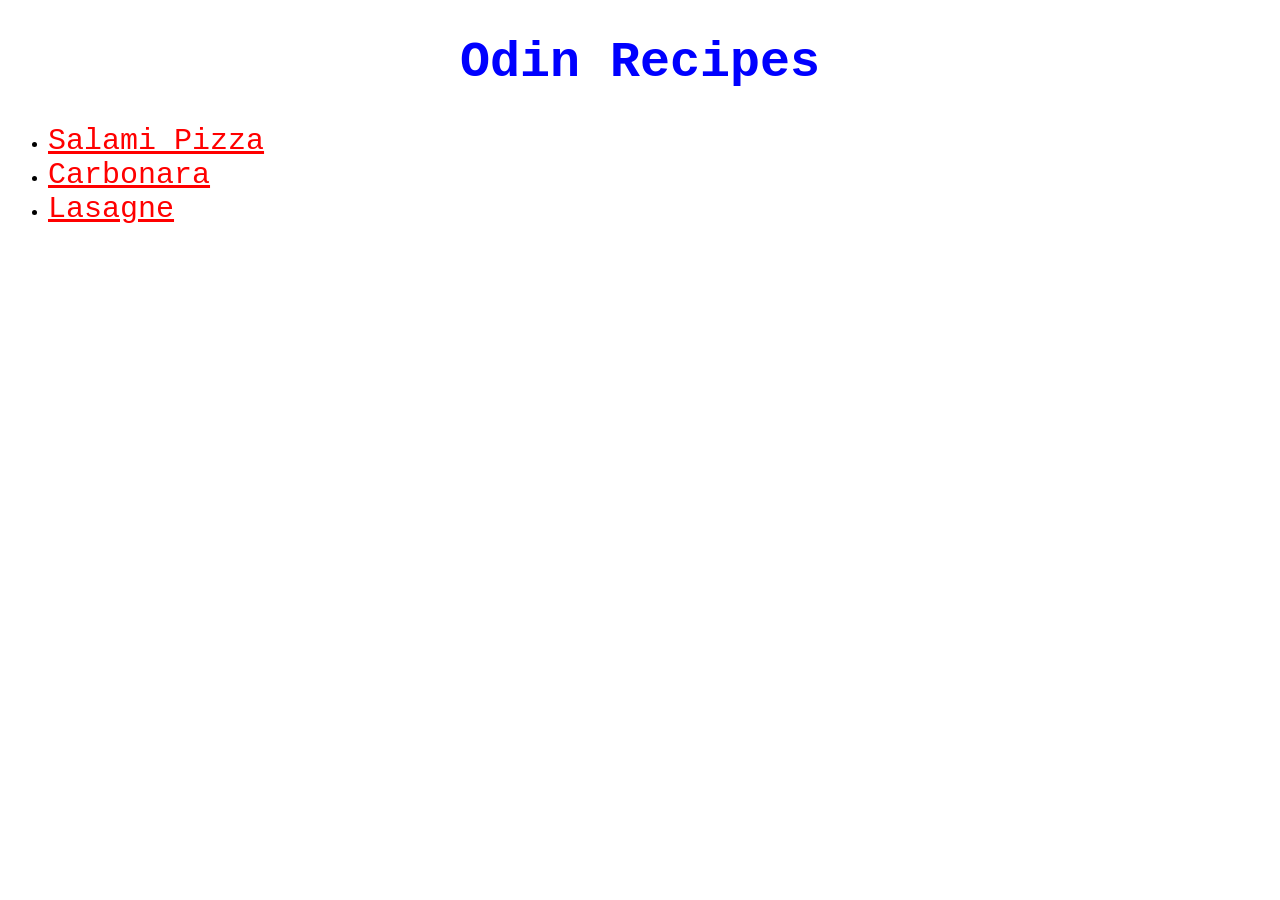
<file: index.html>
<!DOCTYPE html>
<html lang="en">
<head>
    <meta charset="UTF-8">
    <meta name="viewport" content="width=device-width, initial-scale=1.0">
    <title>Document</title>
    <link rel="stylesheet" href="style.css">
</head>
<body>
    <h1 class="title">Odin Recipes</h1>
    <ul>
        <li><a class="lista" href="recipes/salami-pizza.html">Salami Pizza</a></li>
        <li><a class="lista" href="recipes/carbonara.html">Carbonara</a></li>
        <li><a class="lista" href="recipes/lasagne.html">Lasagne</a></li>
    </ul>
</body>
</html>
</file>
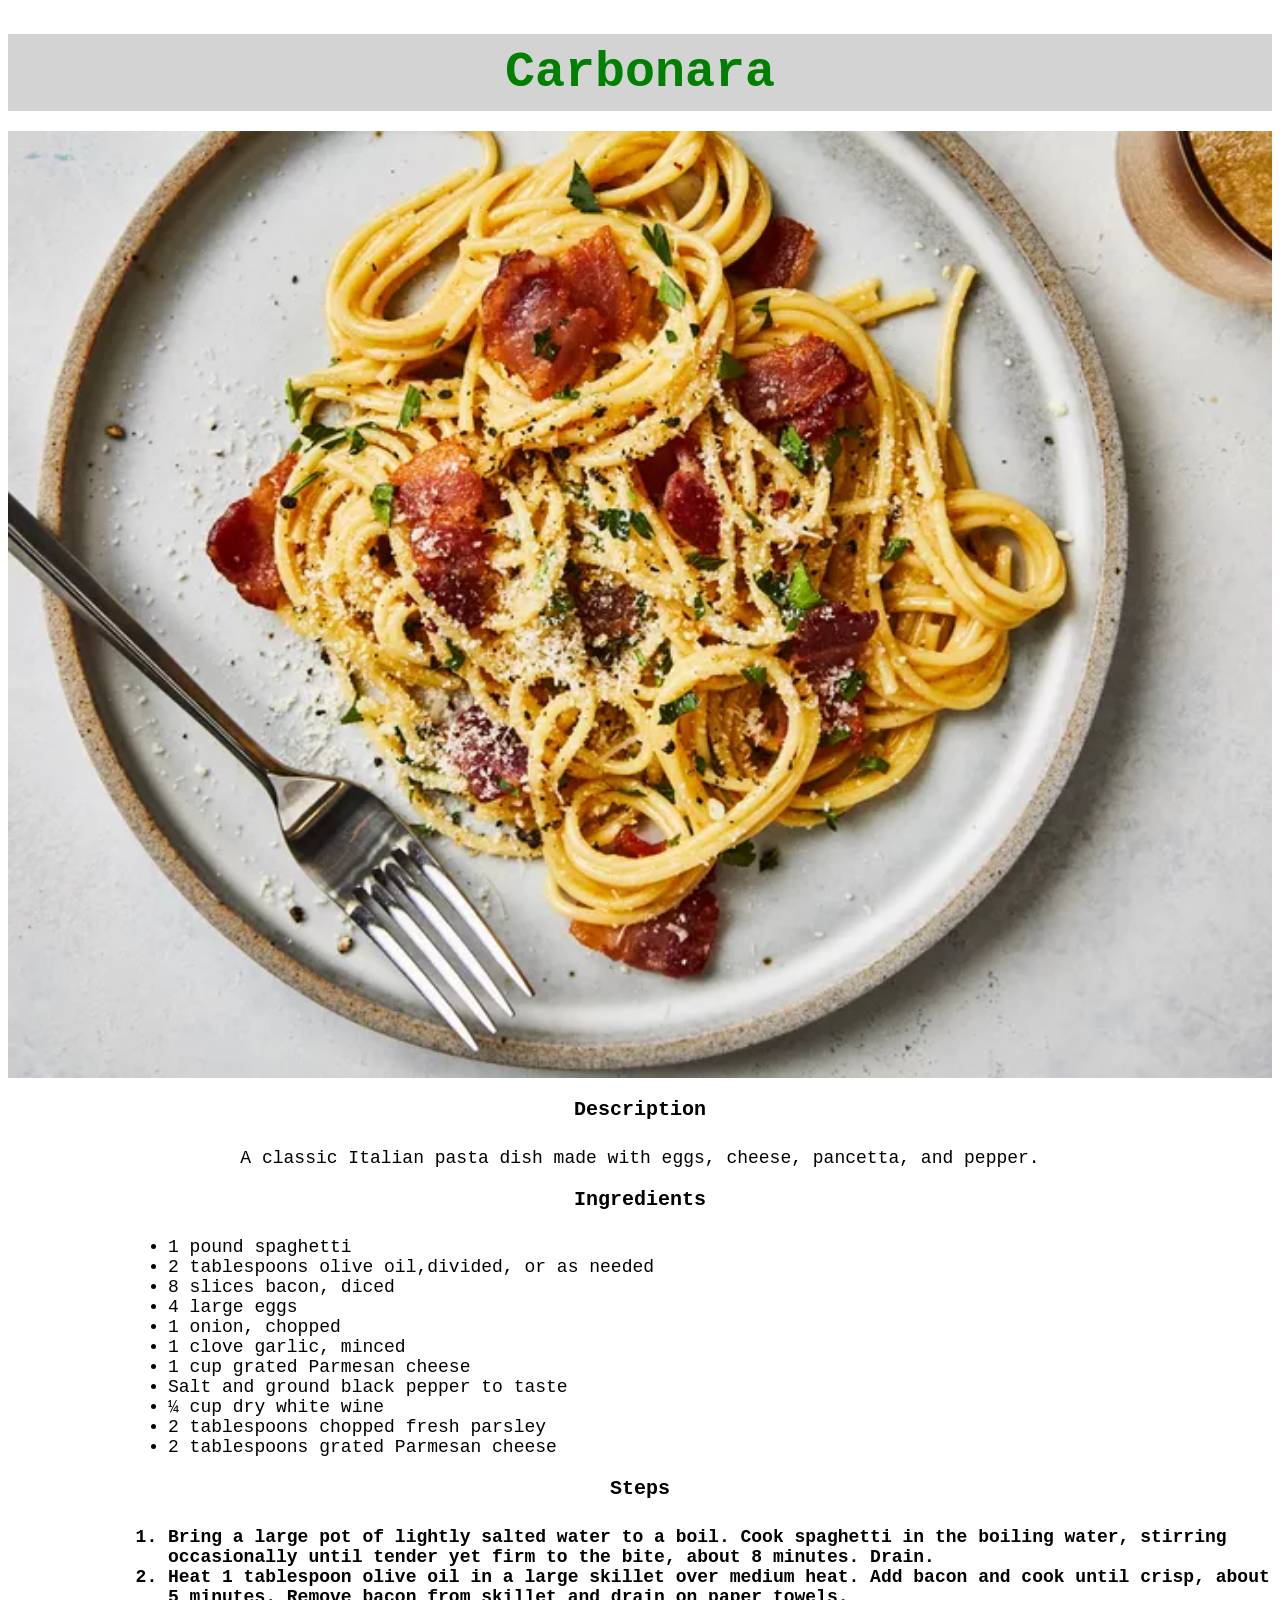
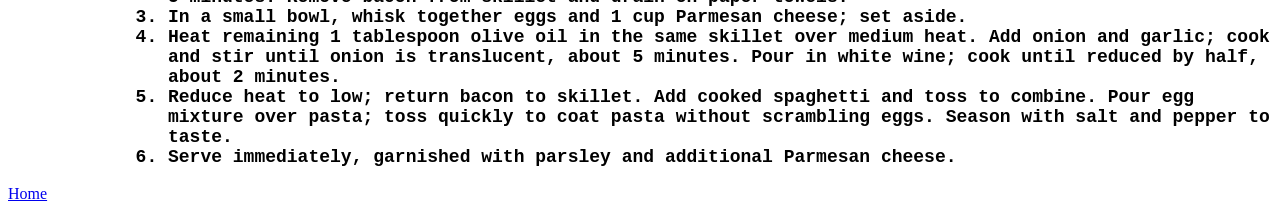
<file: recipes/carbonara.html>
<!DOCTYPE html>
<html lang="en">
<head>
    <meta charset="UTF-8">
    <meta name="viewport" content="width=<device-width>, initial-scale=1.0">
    <title>Document</title>
    <link rel="stylesheet" href="style.css">
</head>
<body>
    <h1 class="title">Carbonara</h1>
    <img class="foto" src="../images/carbonara.jpg" alt="Carbonara">
    <h4 class="description"><strong>Description</strong></h4>
    <p class="info">A classic Italian pasta dish made with eggs, cheese, pancetta, and pepper.</p>
    <h4 class="ingredients"><strong>Ingredients</strong></h4>
    <ul class="itemy">
        <li>1 pound spaghetti</li>
        <li>2 tablespoons olive oil,divided, or as needed</li>
        <li>8 slices bacon, diced</li>
        <li>4 large eggs</li>
        <li>1 onion, chopped</li>
        <li>1 clove garlic, minced</li>
        <li>1 cup grated Parmesan cheese</li>
        <li>Salt and ground black pepper to taste</li>
        <li>¼ cup dry white wine</li>
        <li>2 tablespoons chopped fresh parsley</li>
        <li>2 tablespoons grated Parmesan cheese</li>
    </ul>
    <h4 class="head"><strong>Steps</strong></h4>
    <ol class="steps">
        <li>Bring a large pot of lightly salted water to a boil. Cook spaghetti in the boiling water, stirring occasionally until tender yet firm to the bite, about 8 minutes. Drain.</li>
        <li>Heat 1 tablespoon olive oil in a large skillet over medium heat. Add bacon and cook until crisp, about 5 minutes. Remove bacon from skillet and drain on paper towels.</li>
        <li>In a small bowl, whisk together eggs and 1 cup Parmesan cheese; set aside.</li>
        <li>Heat remaining 1 tablespoon olive oil in the same skillet over medium heat. Add onion and garlic; cook and stir until onion is translucent, about 5 minutes. Pour in white wine; cook until reduced by half, about 2 minutes.</li>
        <li>Reduce heat to low; return bacon to skillet. Add cooked spaghetti and toss to combine. Pour egg mixture over pasta; toss quickly to coat pasta without scrambling eggs. Season with salt and pepper to taste.</li>
        <li>Serve immediately, garnished with parsley and additional Parmesan cheese.</li>
    </ol>
    <a href="../index.html">Home</a> 
</body>
</html>
</file>
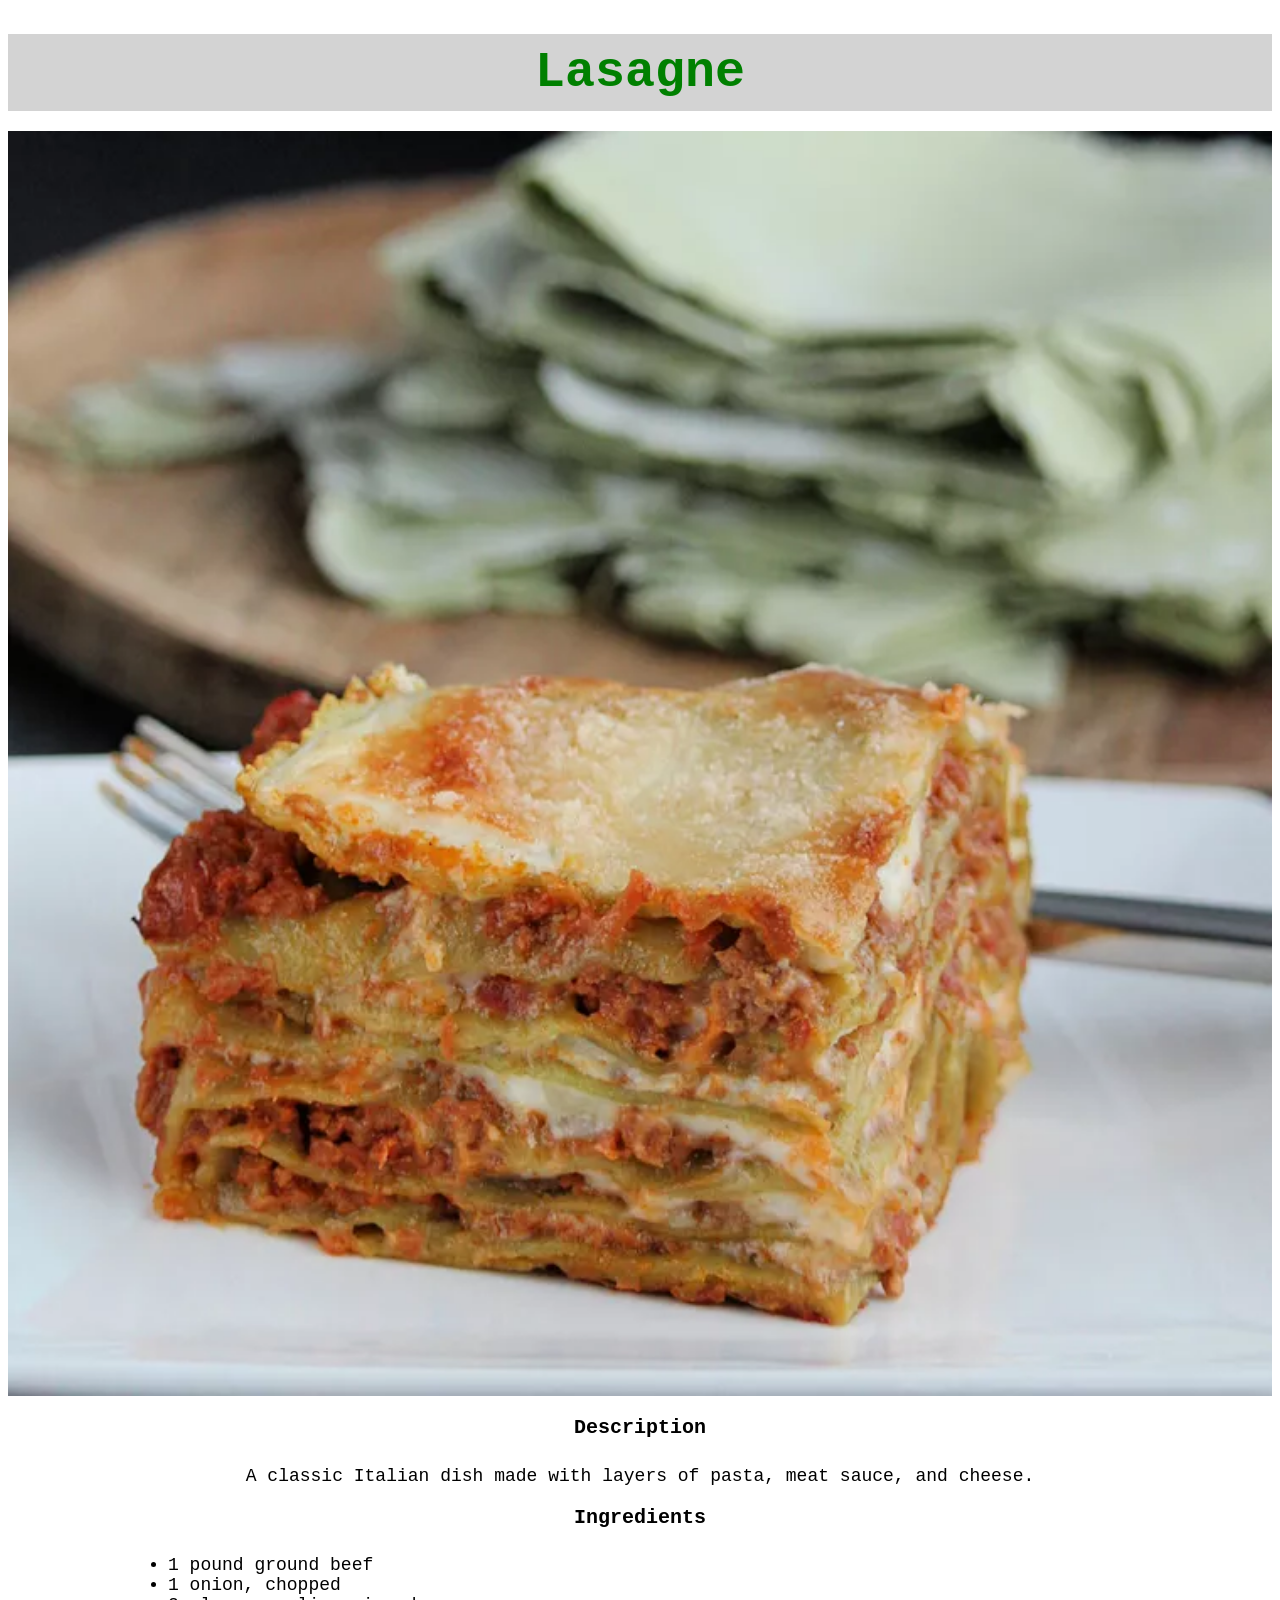
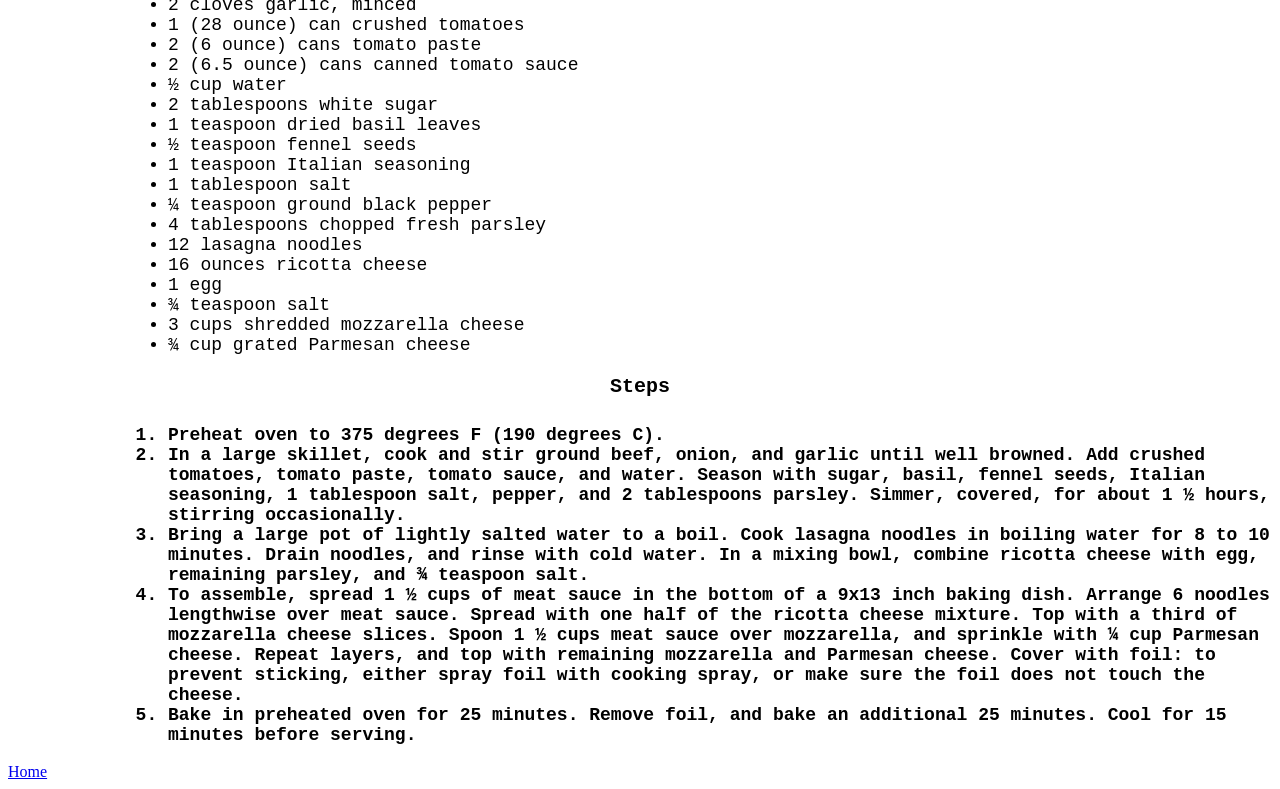
<file: recipes/lasagne.html>
<!DOCTYPE html>
<html lang="en">
<head>
    <meta charset="UTF-8">
    <meta name="viewport" content="width=device-width, initial-scale=1.0">
    <title>Document</title>
    <link rel="stylesheet" href="style.css">
</head>
<body>
    <h1 class="title">Lasagne</h1>
    <img class="foto" src="../images/lasagne.jpg" alt="Lasagne">
    <h4 class="description"><strong>Description</strong></h4>
    <p class="info">A classic Italian dish made with layers of pasta, meat sauce, and cheese.</p>
    <h4 class="ingredients"><strong>Ingredients</strong></h4>
    <ul class="itemy">
        <li>1 pound ground beef</li>
        <li>1 onion, chopped</li>
        <li>2 cloves garlic, minced</li>
        <li>1 (28 ounce) can crushed tomatoes</li>
        <li>2 (6 ounce) cans tomato paste</li>
        <li>2 (6.5 ounce) cans canned tomato sauce</li>
        <li>½ cup water</li>
        <li>2 tablespoons white sugar</li>
        <li>1 teaspoon dried basil leaves</li>
        <li>½ teaspoon fennel seeds</li>
        <li>1 teaspoon Italian seasoning</li>
        <li>1 tablespoon salt</li>
        <li>¼ teaspoon ground black pepper</li>
        <li>4 tablespoons chopped fresh parsley</li>
        <li>12 lasagna noodles</li>
        <li>16 ounces ricotta cheese</li>
        <li>1 egg</li>
        <li>¾ teaspoon salt</li>
        <li>3 cups shredded mozzarella cheese</li>
        <li>¾ cup grated Parmesan cheese</li>
    </ul>
    <h4 class="head"><strong>Steps</strong></h4>
    <ol class="steps">
        <li>Preheat oven to 375 degrees F (190 degrees C).</li>
        <li>In a large skillet, cook and stir ground beef, onion, and garlic until well browned. Add crushed tomatoes, tomato paste, tomato sauce, and water. Season with sugar, basil, fennel seeds, Italian seasoning, 1 tablespoon salt, pepper, and 2 tablespoons parsley. Simmer, covered, for about 1 ½ hours, stirring occasionally.</li>
        <li>Bring a large pot of lightly salted water to a boil. Cook lasagna noodles in boiling water for 8 to 10 minutes. Drain noodles, and rinse with cold water. In a mixing bowl, combine ricotta cheese with egg, remaining parsley, and ¾ teaspoon salt.</li>
        <li>To assemble, spread 1 ½ cups of meat sauce in the bottom of a 9x13 inch baking dish. Arrange 6 noodles lengthwise over meat sauce. Spread with one half of the ricotta cheese mixture. Top with a third of mozzarella cheese slices. Spoon 1 ½ cups meat sauce over mozzarella, and sprinkle with ¼ cup Parmesan cheese. Repeat layers, and top with remaining mozzarella and Parmesan cheese. Cover with foil: to prevent sticking, either spray foil with cooking spray, or make sure the foil does not touch the cheese.</li>
        <li>Bake in preheated oven for 25 minutes. Remove foil, and bake an additional 25 minutes. Cool for 15 minutes before serving.</li>
    </ol>

    <a href="../index.html">Home</a>
</body>
</html>
</file>
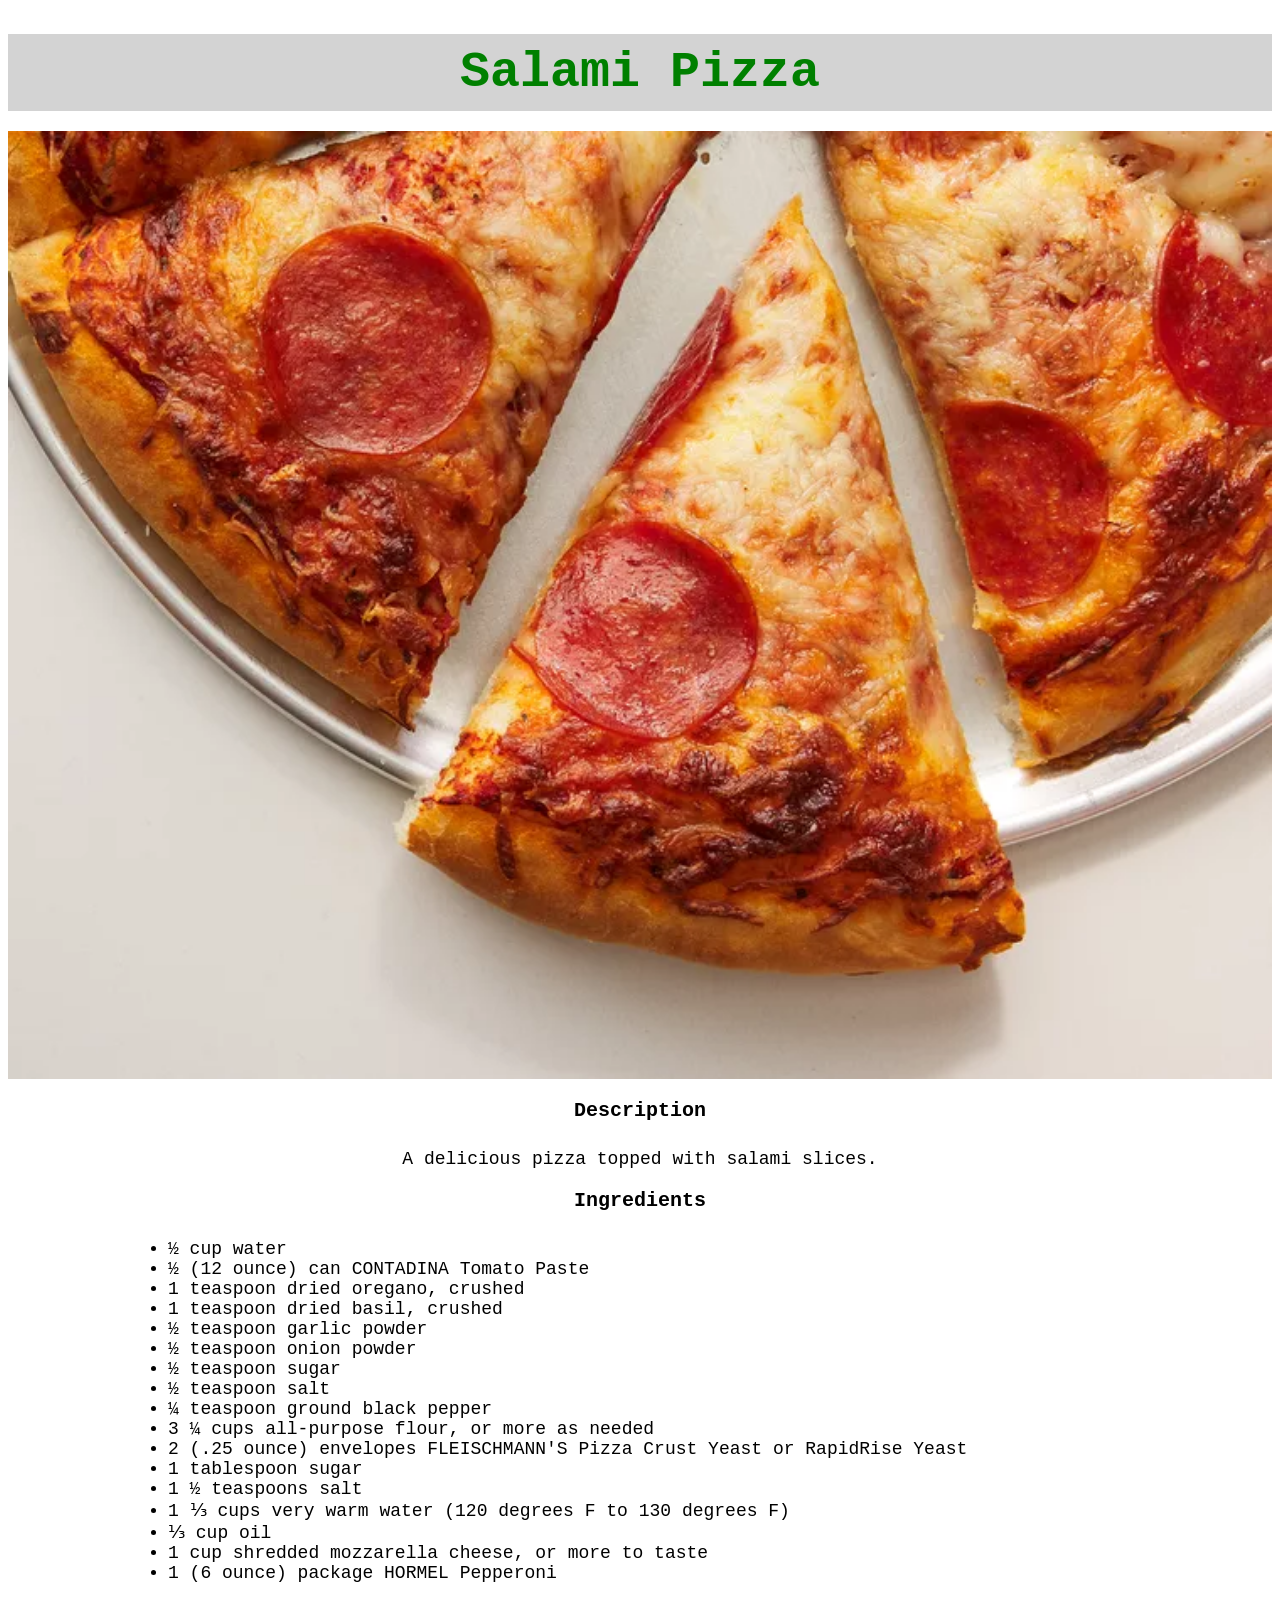
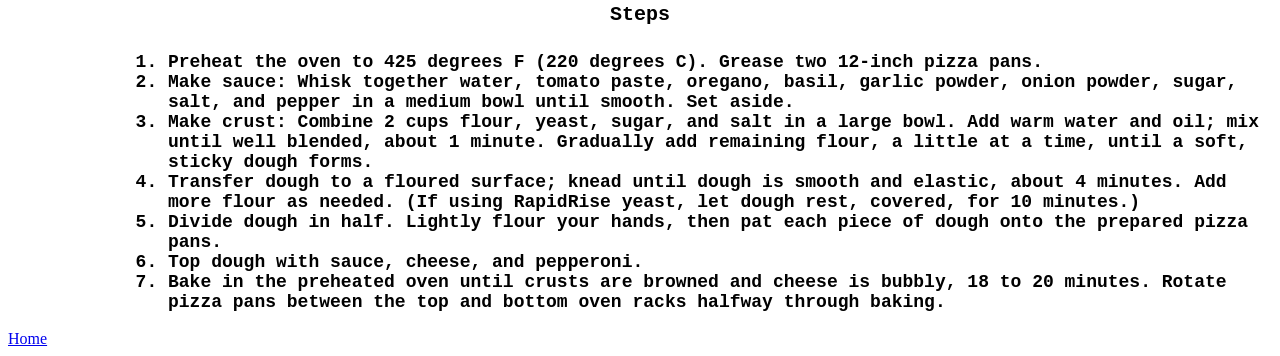
<file: recipes/salami-pizza.html>
<!DOCTYPE html>
<html lang="en">
<head>
    <meta charset="UTF-8">
    <meta name="viewport" content="width=device-width, initial-scale=1.0">
    <title>Document</title>
    <link rel="stylesheet" href="style.css">
</head>
<body>
    <h1 class="title">Salami Pizza</h1>
    <img class="foto" src="../images/pizza.jpg" alt="Pizza with Salami">
    <h4 class="description"><strong>Description</strong></h4>
    <p class="info">A delicious pizza topped with salami slices.</p>
    <h4 class="ingredients"><strong>Ingredients</strong></h4>
        <ul class="itemy">
            <li>½ cup water</li>
            <li>½ (12 ounce) can CONTADINA Tomato Paste</li>
            <li>1 teaspoon dried oregano, crushed</li>
            <li>1 teaspoon dried basil, crushed</li>
            <li>½ teaspoon garlic powder</li>
            <li>½ teaspoon onion powder</li>
            <li>½ teaspoon sugar</li>
            <li>½ teaspoon salt</li>
            <li>¼ teaspoon ground black pepper</li>
            <li>3 ¼ cups all-purpose flour, or more as needed</li>
            <li>2 (.25 ounce) envelopes FLEISCHMANN'S Pizza Crust Yeast or RapidRise Yeast</li>
            <li>1 tablespoon sugar</li>
            <li>1 ½ teaspoons salt</li>
            <li>1 ⅓ cups very warm water (120 degrees F to 130 degrees F)</li>
            <li>⅓ cup oil</li>
            <li>1 cup shredded mozzarella cheese, or more to taste</li>
            <li>1 (6 ounce) package HORMEL Pepperoni</li>           

        </ul>
        <h4 class="head"><strong>Steps</strong></h4>
        <ol class="steps">
            <li>Preheat the oven to 425 degrees F (220 degrees C). Grease two 12-inch pizza pans.</li>
            <li>Make sauce: Whisk together water, tomato paste, oregano, basil, garlic powder, onion powder, sugar, salt, and pepper in a medium bowl until smooth. Set aside.</li>
            <li>Make crust: Combine 2 cups flour, yeast, sugar, and salt in a large bowl. Add warm water and oil; mix until well blended, about 1 minute. Gradually add remaining flour, a little at a time, until a soft, sticky dough forms.</li>
            <li>Transfer dough to a floured surface; knead until dough is smooth and elastic, about 4 minutes. Add more flour as needed. (If using RapidRise yeast, let dough rest, covered, for 10 minutes.)</li>
            <li>Divide dough in half. Lightly flour your hands, then pat each piece of dough onto the prepared pizza pans.</li>
            <li>Top dough with sauce, cheese, and pepperoni.</li>
            <li>Bake in the preheated oven until crusts are browned and cheese is bubbly, 18 to 20 minutes. Rotate pizza pans between the top and bottom oven racks halfway through baking.</li>
        </ol>
     
    <a href="../index.html">Home</a>
</body>
</html>
</file>
<file: style.css>
.title  {
    font-size: 50px;
    color: blue;
    text-align: center;
    font-family: 'Courier New', Courier, monospace;
}
.lista {
    font-size: 30px;
    color: red;
    text-align: center;
    font-family: 'Courier New', Courier, monospace;
}
</file>
<file: recipes/style.css>
.title {
    font-size: 50px;
    color: green;
    text-align: center;
    font-family: 'Courier New', Courier, monospace;
    background-color: lightgray;
    padding: 10px;
    margin-bottom: 20px;
}
.foto {
    width: 100%;
    height: auto;
    display: block;
    margin: 0 auto;
}
.description {
    font-size: 20px;
    color: black;
    text-align: center;
    font-family: 'Courier New', Courier, monospace;
    margin-top: 20px;
}
.ingredients {
    font-size: 20px;
    color: black;
    text-align: center;
    font-family: 'Courier New', Courier, monospace;
    margin-top: 20px;
}
.info {
    font-size: 18px;
    color: black;
    text-align: center;
    font-family: 'Courier New', Courier, monospace;
    margin-top: 10px;
}
.itemy {
    font-size: 18px;
    color: black;
    text-align: left;
    font-family: 'Courier New', Courier, monospace;
    margin-left: 120px;
}
.steps {
    font-size: 18px;
    color: black;
    text-align: left;
    font-family: 'Courier New', Courier, monospace;
    margin-left: 120px;
    font-weight: bold;
}
.head {
    font-size: 20px;
    color: black;
    text-align: center;
    font-family: 'Courier New', Courier, monospace;
    margin-top: 20px;
}
</file>
